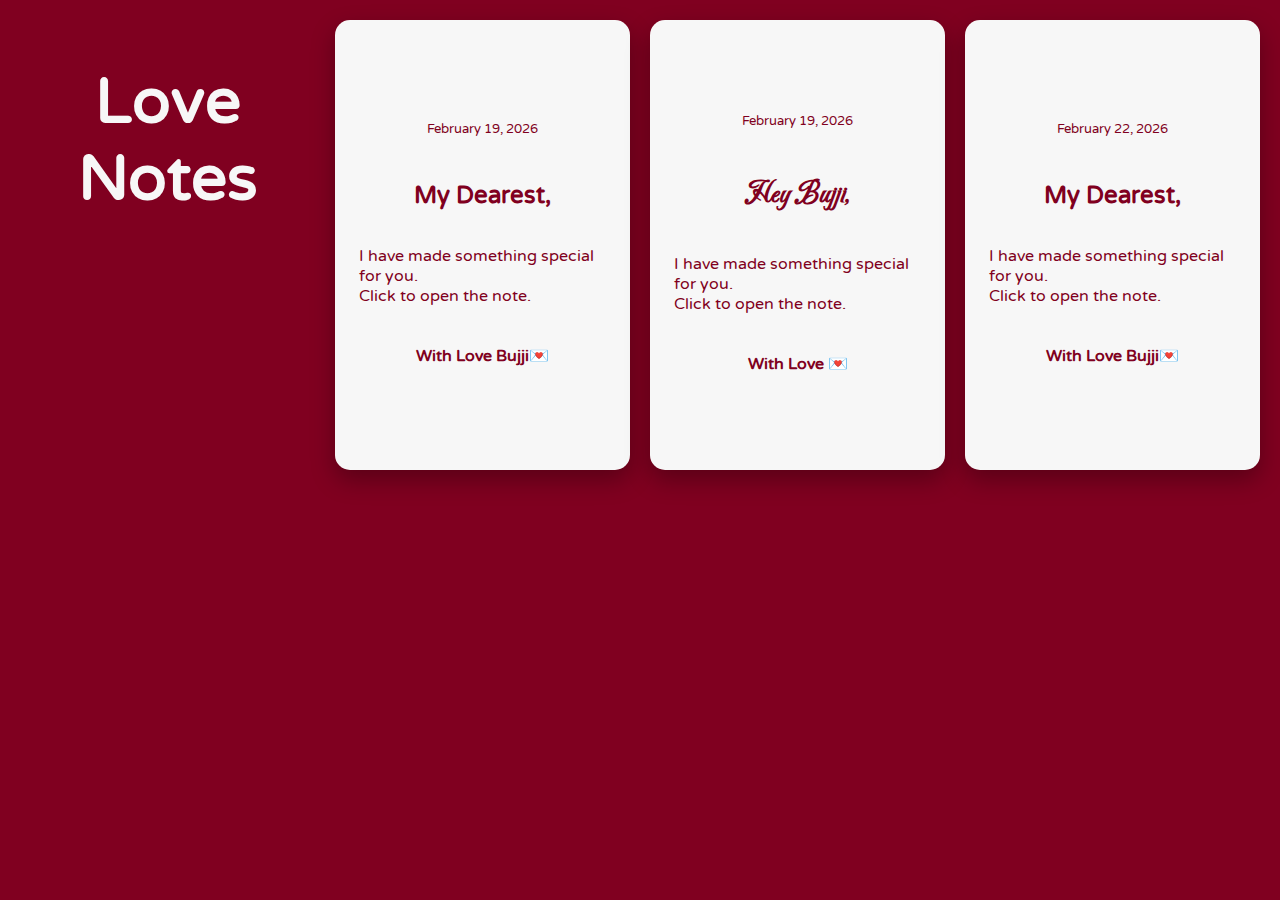
<file: index.html>
<!DOCTYPE html>
<html lang="en">
<head>
    <meta charset="UTF-8">
    <title> Love Notes</title>
    <meta name="viewport" content="width=device-width, initial-scale=1.0">

    <!-- Google Fonts -->
    <link href="https://fonts.googleapis.com/css2?family=Quicksand&family=Varela+Round&display=swap" rel="stylesheet">
    <link href="https://fonts.googleapis.com/css2?family=Carattere&display=swap" rel="stylesheet">


    <link rel="stylesheet" href="styles.css">
</head>

<body class="opening-body">

    <div class="wrap">
        <h1>Love Notes</h1>
    </div>
    

    <div class="opening-container">
        
        <a href="love.html" class="opening-letter">
            <p class="date">February 19, 2026</p>

            <h2>My Dearest,</h2>


            <p>
                I have made something special for you.<br>
                Click to open the note.
            </p>

            <p class="signature">With Love Bujji💌</p>
        </a>

    </div>

    <div class="opening-container">
        
        <a href="love2.html" class="opening-letter">
            <p class="date">February 19, 2026</p>

            
            <h2 style="font-family: 'Carattere', cursive; font-size: 30px;">Hey Bujji,</h2>

            <p>
                I have made something special for you.<br>
                Click to open the note.
            </p>

            <p class="signature">With Love 💌</p>
        </a>

    </div>
    
    <div class="opening-container">
        
        <a href="love3.html" class="opening-letter">
            <p class="date">February 22, 2026</p>

            <h2>My Dearest,</h2>


            <p>
                I have made something special for you.<br>
                Click to open the note.
            </p>

            <p class="signature">With Love Bujji💌</p>
        </a>

    </div>
    
    <!-- Floating Hearts -->
    <div class="hearts">
        <span></span>
        <span></span>
        <span></span>
        <span></span>
        <span></span>
    </div>

</body>
</html>
</file>
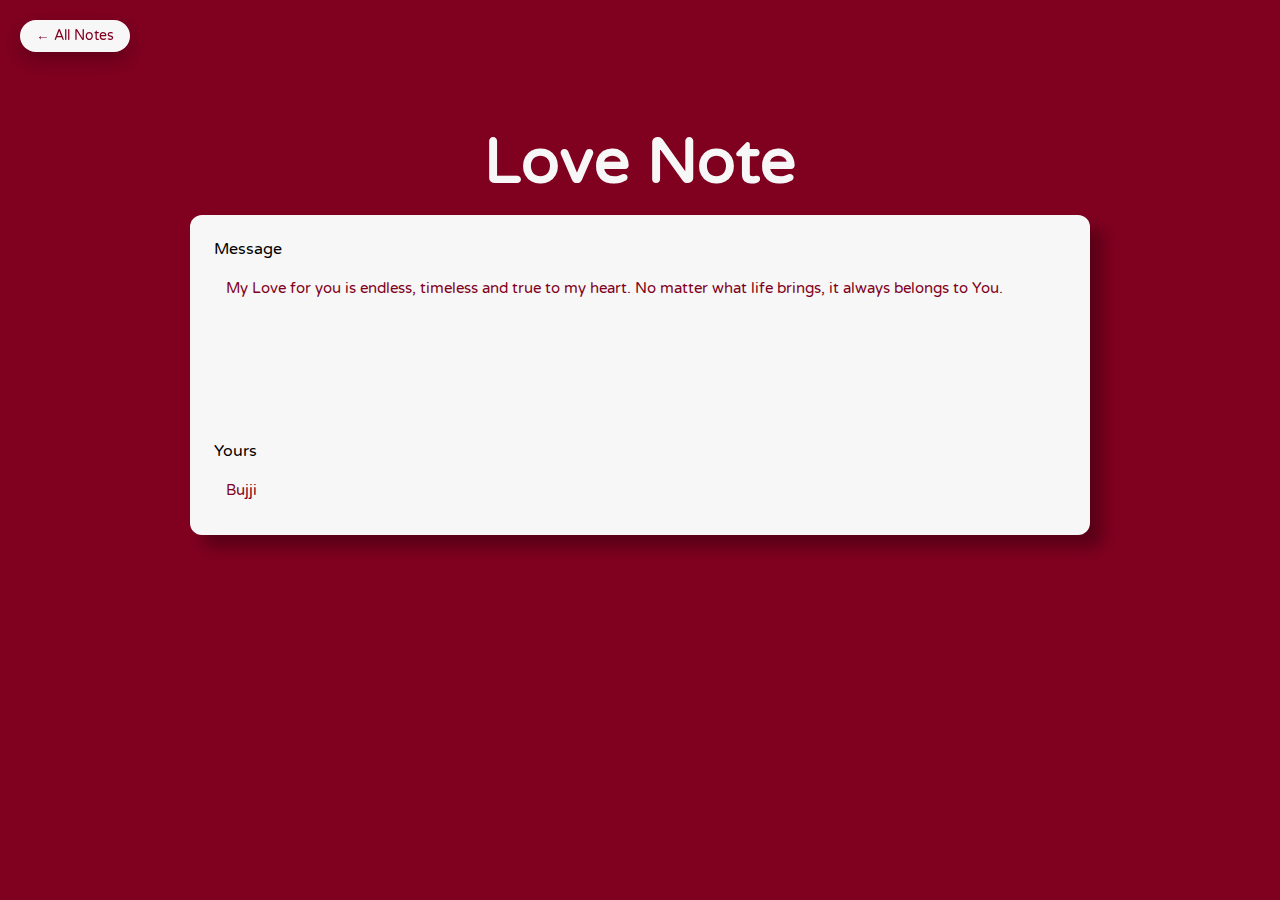
<file: love.html>
<!DOCTYPE html>
<html lang="en">
<head>
    <meta charset="UTF-8">
    <title>Feb 19, 26 by M</title>
    <meta name="viewport" content="width=device-width, initial-scale=1.0">

    <!-- Google Fonts -->
    <link href="https://fonts.googleapis.com/css2?family=Quicksand&family=Varela+Round&display=swap" rel="stylesheet">

    <!-- Link to your CSS file -->
    <link rel="stylesheet" href="styles.css">
</head>

<body>

    <a href="index.html" class="back-btn">← All Notes</a>

    <br/>
    <br/>
    <br/>

    <div class="wrap">
        <h1>Love Note</h1>

        <div class="postcard">
            
            <div class="letter">
                <form action="#" method="post" class="message_form">
            
                    <label for="message">Message</label><br>
                    <textarea id="message" name="message_to_recipient" readonly>My Love for you is endless, timeless and true to my heart. No matter what life brings, it always belongs to You.</textarea><br>
            
                    <br>
                    <label for="sender_name" class="push">Yours</label><br>
                    <input type="text" id="sender_name" name="sender" value="Bujji" readonly>
                </form>
            </div>

            <!-- <div class="address">
                <img src="http://i44.photobucket.com/albums/f9/dandee114/stamp_zpsvbuxiwih.png" class="mail_stamp">

                <form action="#" method="post" class="message_form">
                    <input type="email" id="recipient_email" name="recipient_email" placeholder="recipient's e-mail">
                </form>

                <p id="address">
                    Cherry Lane 1514,<br>
                    Lovely Heart,<br>
                    Hundred Acre Wood.
                </p>
            </div> -->

            <!-- Floating Hearts -->
            <div class="hearts">
                <span></span>
                <span></span>
                <span></span>
                <span></span>
                <span></span>
            </div>

        </div>
    </div>

    

</body>
</html>
</file>
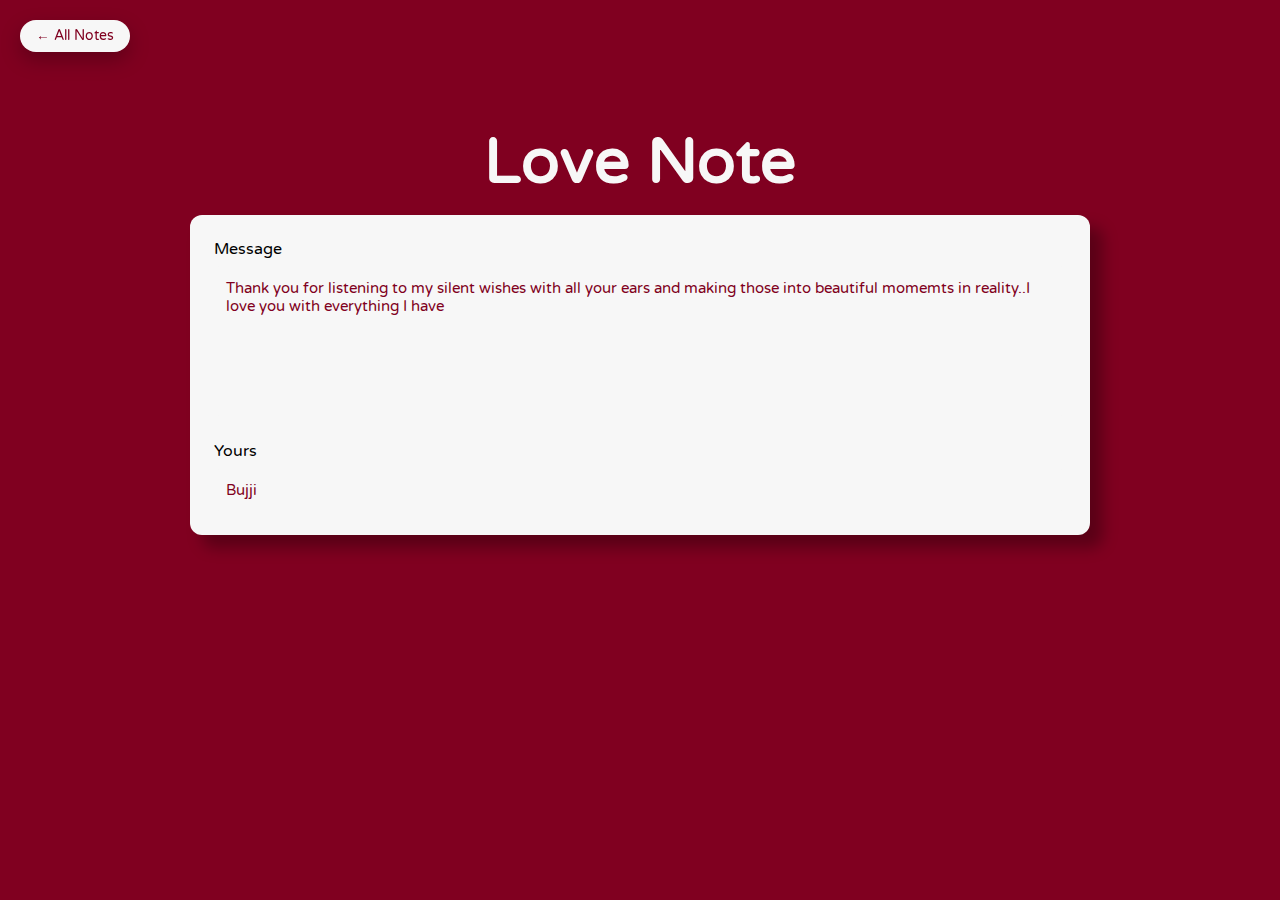
<file: love3.html>
<!DOCTYPE html>
<html lang="en">
<head>
    <meta charset="UTF-8">
    <title>Feb 22, 26 by M</title>
    <meta name="viewport" content="width=device-width, initial-scale=1.0">

    <!-- Google Fonts -->
    <link href="https://fonts.googleapis.com/css2?family=Quicksand&family=Varela+Round&display=swap" rel="stylesheet">

    <!-- Link to your CSS file -->
    <link rel="stylesheet" href="styles.css">
</head>

<body>

    <a href="index.html" class="back-btn">← All Notes</a>

    <br/>
    <br/>
    <br/>

    <div class="wrap">
        <h1>Love Note</h1>

        <div class="postcard">
            
            <div class="letter">
                <form action="#" method="post" class="message_form">
            
                    <label for="message">Message</label><br>
                    <textarea id="message" name="message_to_recipient" readonly>Thank you for listening to my silent wishes with all your ears and making those into beautiful momemts in reality..I love you with everything I have</textarea><br>
            
                    <br>
                    <label for="sender_name" class="push">Yours</label><br>
                    <input type="text" id="sender_name" name="sender" value="Bujji" readonly>
                </form>
            </div>

            <!-- Floating Hearts -->
            <div class="hearts">
                <span></span>
                <span></span>
                <span></span>
                <span></span>
                <span></span>
            </div>

        </div>
    </div>

    

</body>
</html>
</file>
<file: styles.css>
* {
    box-sizing: border-box;
}

/* ========================= */
/* 🌸 BODY & FONT SETTINGS */
/* ========================= */
body, .opening-body {
    font-family: 'Varela Round', 'Quicksand', sans-serif;
    background-color: #800020;
    margin: 0;
    padding: 20px;
    overflow-x: hidden;
}

/* ========================= */
/* 🌸 HEADINGS & FLOATING */
/* ========================= */
h1 {
    text-align: center;
    font-size: clamp(1.5rem, 5vw, 4.5rem);
    color: #f7f7f7;
    margin-bottom: 15px;
    animation: floatHeading 4s ease-in-out infinite;
}

@keyframes floatHeading {
    0% { transform: translateY(0); }
    50% { transform: translateY(-10px); }
    100% { transform: translateY(0); }
}

/* ========================= */
/* 🌸 OPENING LETTER PAGE - 2 COLUMNS CENTERED */
/* ========================= */
.opening-body {
    font-family: 'Varela Round', 'Quicksand', sans-serif;
    background-color: #800020;
    margin: 0;
    padding: 20px;
    display: grid;
    grid-template-columns: repeat(auto-fit, minmax(250px, 1fr));
    gap: 20px;
    justify-content: center;
    align-items: start;
    min-height: 100vh;
    overflow-x: hidden;
}

.opening-container {
    width: 100%;
    max-width: 350px;
    height: 450px;
    display: flex;
    justify-content: center;
    align-items: center;
}

.opening-letter {
    background: #f7f7f7;
    color: #800020;
    padding: 1.5rem;
    border-radius: 15px;
    width: 100%;
    height: 100%;
    box-sizing: border-box;
    display: flex;
    flex-direction: column;
    justify-content: center;
    align-items: center;
    text-decoration: none;
    box-shadow: 0 10px 25px rgba(0,0,0,0.3);
    animation: floatLetter 4s ease-in-out infinite;
    transition: all 0.4s ease;
    overflow: hidden;
}

.opening-letter:hover {
    transform: scale(1.05);
}

.date {
    font-size: 0.8rem;
    text-align: right;
    margin-bottom: 1.5rem;
}

.signature {
    margin-top: 1.5rem;
    font-weight: bold;
    font-size: 1rem;
}

@keyframes floatLetter {
    0% { transform: translateY(0); }
    50% { transform: translateY(-20px); }
    100% { transform: translateY(0); }
}

/* ========================= */
/* 💕 BACK BUTTON */
/* ========================= */
.back-btn {
    position: fixed;
    top: 20px;
    left: 20px;
    background: #f7f7f7;
    color: #800020;
    padding: 0.5rem 1rem;
    border-radius: 30px;
    text-decoration: none;
    font-size: 0.85rem;
    box-shadow: 0 8px 20px rgba(0,0,0,0.25);
    transition: all 0.3s ease;
    animation: floatBack 3s ease-in-out infinite;
    z-index: 1000;
}

.back-btn:hover {
    background: pink;
    transform: scale(1.1);
}

@keyframes floatBack {
    0% { transform: translateY(0); }
    50% { transform: translateY(-6px); }
    100% { transform: translateY(0); }
}

/* ========================= */
/* 🌸 POSTCARD STYLING */
/* ========================= */
.postcard {
    width: 100%;
    max-width: 900px;
    background-color: #f7f7f7;
    margin: 0 auto;
    border-radius: 12px;
    display: flex;
    flex-wrap: wrap;
    justify-content: space-between;
    gap: 1rem;
    padding: 1.5rem;
    box-shadow: .8em .8em 15px rgba(0,0,0,.3);
    animation: floatPostcard 4s ease-in-out infinite;
}

@keyframes floatPostcard {
    0% { transform: translateY(0); }
    50% { transform: translateY(-15px); }
    100% { transform: translateY(0); }
}

.letter, .address {
    flex: 1 1 100%;
    min-width: 0;
}

/* Inputs and textarea */
input, textarea {
    width: 100%;
    max-width: 100%;
    border: none;
    border-radius: 8px;
    padding: .8em;
    font-size: 0.95rem;
    font-family: 'Varela Round', 'Quicksand', sans-serif;
    margin-top: .5em;
}

input:focus, textarea:focus {
    outline: 2px solid pink;
}

textarea {
    resize: none;
    height: 150px;
}

textarea[readonly], input[readonly] {
    color: #800020;
    background-color: #f7f7f7; /* keep it same as the letter background */
    border: none;
    resize: none;
    cursor: default; /* shows that it's not editable */
}


/* Stamp */
.mail_stamp {
    width: 60px;
    float: none;
    display: block;
    margin: 0 auto 1rem auto;
}

/* Address underline */
#address {
    text-decoration: underline;
    display: block;
    margin-top: 1rem;
}

/* Footer */
footer {
    margin: 2em auto;
    text-align: center;
    color: white;
}

footer p {
    font-size: 0.9rem;
    letter-spacing: 1px;
}

/* ========================= */
/* 🌸 FLOATING HEARTS */
/* ========================= */
.hearts {
    position: fixed;
    bottom: 0;
    left: 0;
    width: 100%;
    pointer-events: none;
    z-index: 0;
}

.hearts span {
    position: absolute;
    bottom: -40px;
    --size: 20px;
    width: var(--size);
    height: var(--size);
    background: pink;
    transform: rotate(45deg);
    animation: floatHearts linear infinite;
    opacity: 0.8;
}

.hearts span::before, .hearts span::after {
    content: "";
    position: absolute;
    width: var(--size);
    height: var(--size);
    background: pink;
    border-radius: 50%;
}

.hearts span::before { top: calc(var(--size) * -0.5); left: 0; }
.hearts span::after { left: calc(var(--size) * -0.5); top: 0; }

.hearts span:nth-child(1) { left: 10%; --size: 18px; animation-duration: 7s; }
.hearts span:nth-child(2) { left: 30%; --size: 25px; animation-duration: 9s; }
.hearts span:nth-child(3) { left: 50%; --size: 15px; animation-duration: 6s; }
.hearts span:nth-child(4) { left: 70%; --size: 22px; animation-duration: 8s; }
.hearts span:nth-child(5) { left: 85%; --size: 20px; animation-duration: 10s; }

@keyframes floatHearts {
    0% { transform: translateY(0) rotate(45deg); opacity: 0.8; }
    100% { transform: translateY(-110vh) rotate(45deg); opacity: 0; }
}

/* ========================= */
/* 📱 MOBILE SPECIFIC ADJUSTMENTS */
@media (max-width: 480px) {
    body, .opening-body { padding: 10px; }
    h1 { font-size: clamp(1.4rem, 6vw, 3rem); }
    .postcard { padding: 1rem; }
    .letter, .address { flex: 1 1 100%; margin-bottom: 1rem; }
    input, textarea { font-size: 0.9rem; }
    .mail_stamp { width: 50px; margin-bottom: 1rem; }
    .back-btn { padding: 0.4rem 0.8rem; font-size: 0.8rem; }
    .opening-letter { padding: 1.5rem; max-width: 300px; height: 400px; }
}

/* Ultra-small screens 320px */
@media (max-width: 360px) {
    h1 { font-size: clamp(1.2rem, 7vw, 2.5rem); }
    .opening-body {
        grid-template-columns: 1fr;
        padding: 8px;
    }
    .opening-container {
        height: auto;
    }
    .opening-letter {
        width: 100%;
        max-width: 280px;
        padding: 1rem;
        height: auto;
    }
    .postcard {
        flex-direction: column;
        padding: 0.8rem;
    }
    input, textarea {
        font-size: 0.85rem;
        padding: 0.6em;
    }
    .mail_stamp { width: 40px; }
    .back-btn { padding: 0.3rem 0.6rem; font-size: 0.75rem; }
}
</file>
